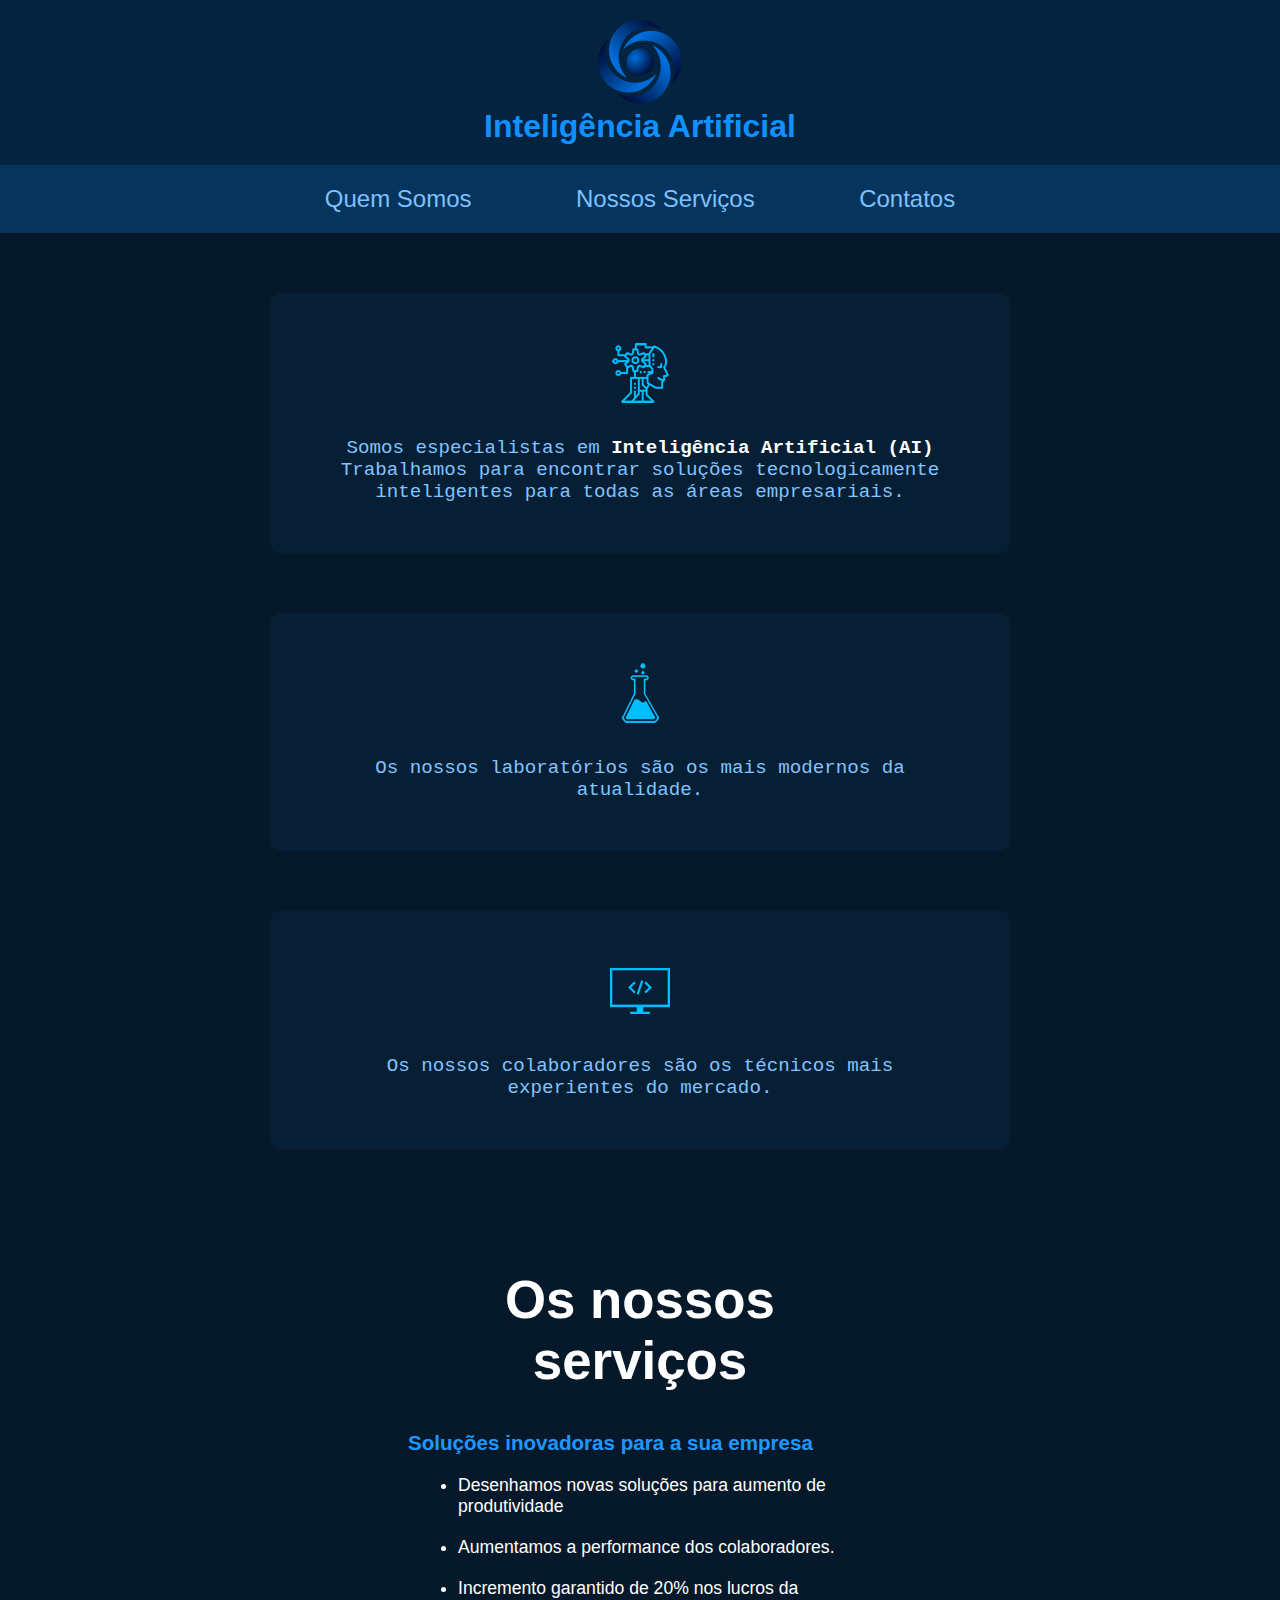
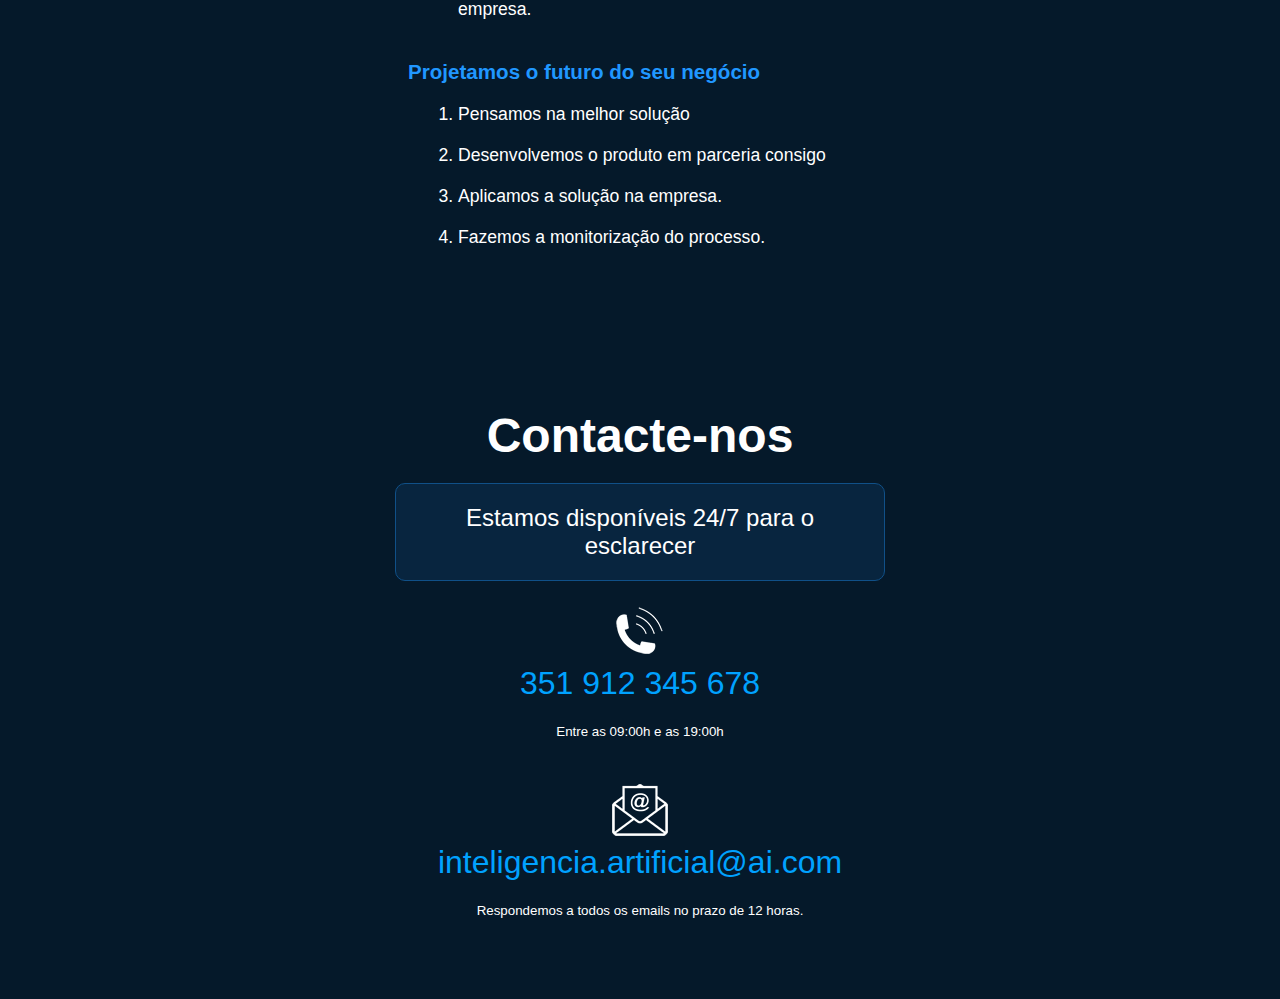
<file: index.html>
<!DOCTYPE html>
<html lang="en">
<head>
    <meta charset="UTF-8">
    <meta name="viewport" content="width=device-width, initial-scale=1.0">
    <link rel="stylesheet" href="assets/css/style.css">
    <link rel="stylesheet" href="assets/css/main.css">
    <link rel="stylesheet" href="assets/css/nossosServicos.css">
    <link rel="stylesheet" href="assets/css/contatos.css">
    <title>Inteligência Artificial</title>
</head>
<body>
    <header>
        <a href="index.html">
            <img class="logo" src="assets/images/logo_empresa.png" alt="">
        </a>
        <h3 class="texto-empresa">Inteligência Artificial</h3>
    </header>
    <nav class="navegacaoPrincipal">
        <a href="quemsomos.html">Quem Somos</a>
        <a href="nossosServicos.html">Nossos Serviços</a>
        <a href="contatos.html">Contatos</a>
    </nav>

    <section class="conteudoQuemSomos">
        <article class="servicos">
            <img src="assets/images/icon_ai.png" alt="" srcset="">
            <p class="servicoTexto">
                Somos especialistas em <span class="servicoTextoIM">Inteligência Artificial (AI)</span><br>
                Trabalhamos para encontrar soluções tecnologicamente inteligentes para todas as áreas empresariais.
            </p>
        </article>
        <article class="servicos">
            <img src="assets/images/icon_lab.png" alt="" srcset="">
            <p class="servicoTexto">
                Os nossos laboratórios são os mais modernos da atualidade.
            </p>
        </article>
        <article class="servicos">
            <img src="assets/images/icon_computer.png" alt="" srcset="">
            <p class="servicoTexto">
                Os nossos colaboradores são os técnicos mais experientes do mercado.
            </p>
        </article>
    </section>

    <section class="conteinerServicos">
        <article class="nossosServiços">

            <h1 class="texto-servico">Os nossos serviços</h1>
            <h3 class="texto-secundario">Soluções inovadoras para a sua empresa</h3>
            <ul class="servicosListas">
                <li>Desenhamos novas soluções para aumento de produtividade</li>
                <li>Aumentamos a performance dos colaboradores.</li>
                <li>Incremento garantido de 20% nos lucros da empresa.</li>
            </ul>

            <h3 class="texto-secundario">Projetamos o futuro do seu negócio</h3>
            <ol class="servicosListas">
                <li>Pensamos na melhor solução</li>
                <li>Desenvolvemos o produto em parceria consigo</li>
                <li>Aplicamos a solução na empresa.</li>
                <li>Fazemos a monitorização do processo.</li>
            </ol>

        </article>
    </section>

    <section class="conteiner">
        <h1 class="secao-contato">Contacte-nos</h1>
        <h3 class="contato-texto">Estamos disponíveis 24/7 para o esclarecer</h3>
        <article class="secao-numero">
            <img src="assets/images/icon_phone copy.png" alt="">
            <a class="numero" href="tel:+55351912345678">351 912 345 678</a>
            <small>Entre as 09:00h e as 19:00h</small>
        </article>
        <article class="secao-email">
            <img src="assets/images/icon_email.png" alt="">
            <a class="phone" href="tel:+55351912345678">inteligencia.artificial@ai.com</a>
            <small>Respondemos a todos os emails no prazo de 12 horas.</small>
        </article>
    </section>
</body>
</html>
</file>
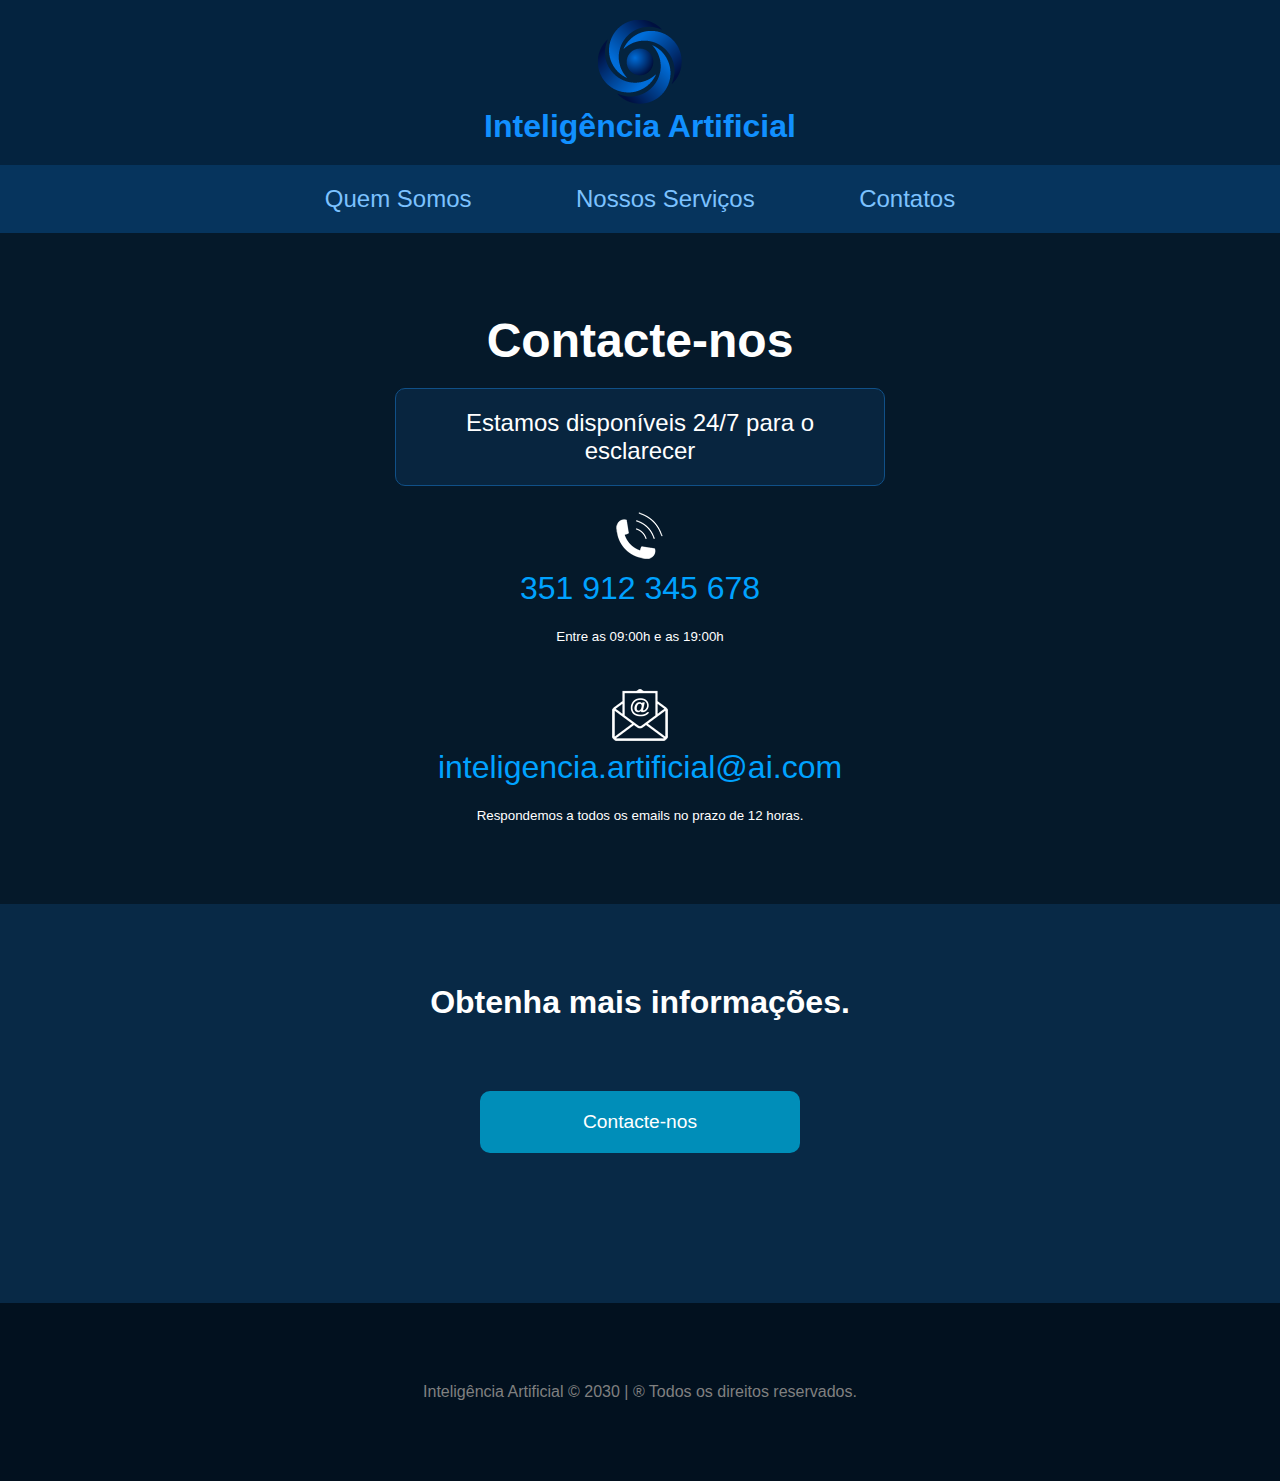
<file: contatos.html>
<!DOCTYPE html>
<html lang="en">
<head>
    <meta charset="UTF-8">
    <meta name="viewport" content="width=device-width, initial-scale=1.0">
    <link rel="stylesheet" href="assets/css/style.css">
    <link rel="stylesheet" href="assets/css/main.css">
    <link rel="stylesheet" href="assets/css/contatos.css">
    <link rel="stylesheet" href="assets/css/nossosServicos.css">
    <title>Inteligência Artificial</title>
</head>
<body>
    <header>
        <a href="index.html">
            <img class="logo" src="assets/images/logo_empresa.png" alt="">
        </a>
        <h3 class="texto-empresa">Inteligência Artificial</h3>
    </header>
    <nav class="navegacaoPrincipal">
        <a href="quemsomos.html">Quem Somos</a>
        <a href="nossosServicos.html">Nossos Serviços</a>
        <a href="contatos.html">Contatos</a>
    </nav>

    <section class="conteiner">
        <h1 class="secao-contato">Contacte-nos</h1>
        <h3 class="contato-texto">Estamos disponíveis 24/7 para o esclarecer</h3>
        <article class="secao-numero">
            <img src="assets/images/icon_phone copy.png" alt="">
            <a class="numero" href="tel:+55351912345678">351 912 345 678</a>
            <small>Entre as 09:00h e as 19:00h</small>
        </article>
        <article class="secao-email">
            <img src="assets/images/icon_email.png" alt="">
            <a class="phone" href="tel:+55351912345678">inteligencia.artificial@ai.com</a>
            <small>Respondemos a todos os emails no prazo de 12 horas.</small>
        </article>
    </section>

    <section class="conteinerMaisInfo">
        <h1>Obtenha mais informações.</h1>
        <div class="linkcontato">
            <a href="#">Contacte-nos</a>
        </div>
    </section>

    <footer>
        Inteligência Artificial © 2030 | ® Todos os direitos reservados.
    </footer>  

</body>
</html>
</file>
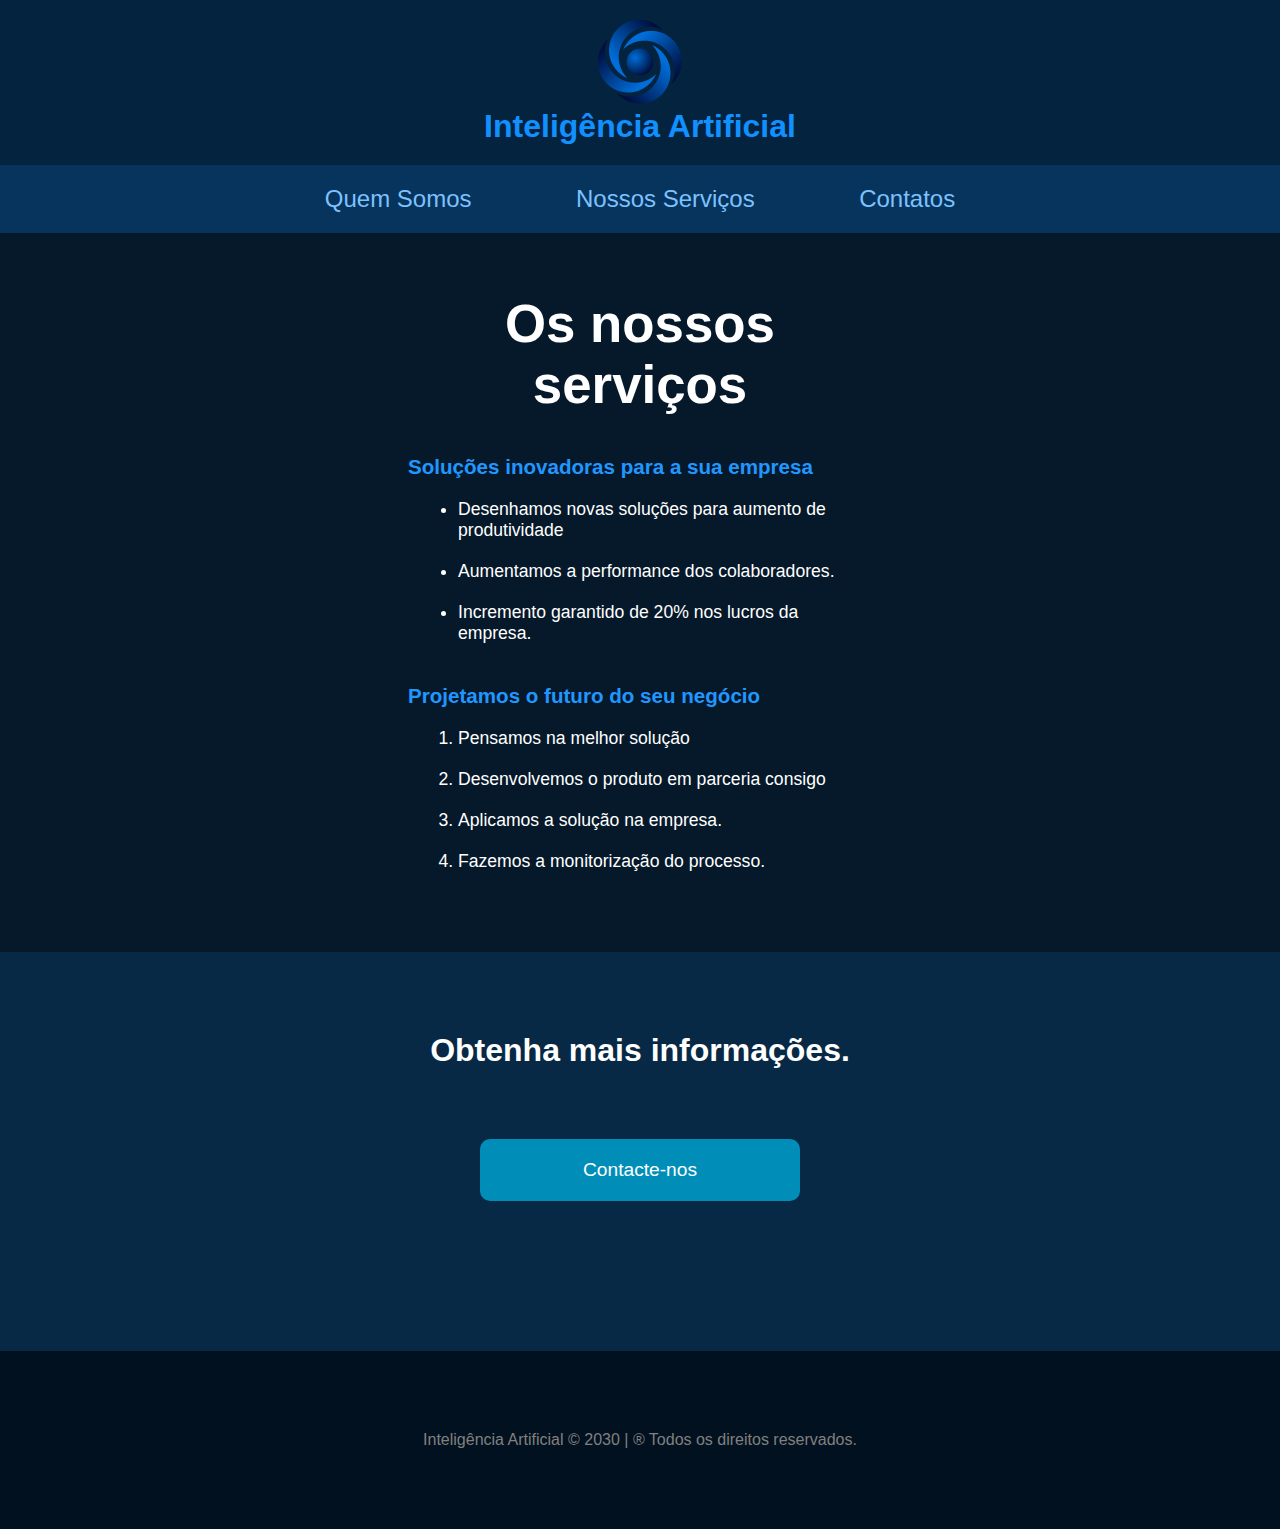
<file: nossosServicos.html>
<!DOCTYPE html>
<html lang="en">
<head>
    <meta charset="UTF-8">
    <meta name="viewport" content="width=device-width, initial-scale=1.0">

    <link rel="stylesheet" href="assets/css/main.css">
    <link rel="stylesheet" href="assets/css/style.css">
    <link rel="stylesheet" href="assets/css/nossosServicos.css">
    <link rel="shortcut icon" href="assets/images/logo_empresa.png" type="image/x-icon">
    <title>Inteligência Artificial</title>
</head>
<body>
    <header>
        <a href="index.html">
            <img  src="assets/images/logo_empresa.png" alt="">
        </a>
        <h3 class="texto-empresa">Inteligência Artificial</h3>
    </header>

    <nav class="navegacaoPrincipal">
        <a href="quemsomos.html">Quem Somos</a>
        <a href="nossosServicos.html">Nossos Serviços</a>
        <a href="contatos.html">Contatos</a>
    </nav>

    <section class="conteinerServicos">
        <article class="nossosServiços">

            <h1 class="texto-servico">Os nossos serviços</h1>
            <h3 class="texto-secundario">Soluções inovadoras para a sua empresa</h3>
            <ul class="servicosListas">
                <li>Desenhamos novas soluções para aumento de produtividade</li>
                <li>Aumentamos a performance dos colaboradores.</li>
                <li>Incremento garantido de 20% nos lucros da empresa.</li>
            </ul>

            <h3 class="texto-secundario">Projetamos o futuro do seu negócio</h3>
            <ol class="servicosListas">
                <li>Pensamos na melhor solução</li>
                <li>Desenvolvemos o produto em parceria consigo</li>
                <li>Aplicamos a solução na empresa.</li>
                <li>Fazemos a monitorização do processo.</li>
            </ol>

        </article>
    </section>

    <section class="conteinerMaisInfo">
        <h1>Obtenha mais informações.</h1>
        <div class="linkcontato">
            <a href="contatos.html">Contacte-nos</a>
        </div>
    </section>

    <footer>
        Inteligência Artificial © 2030 | ® Todos os direitos reservados.
    </footer>    
</body>
</html>
</file>
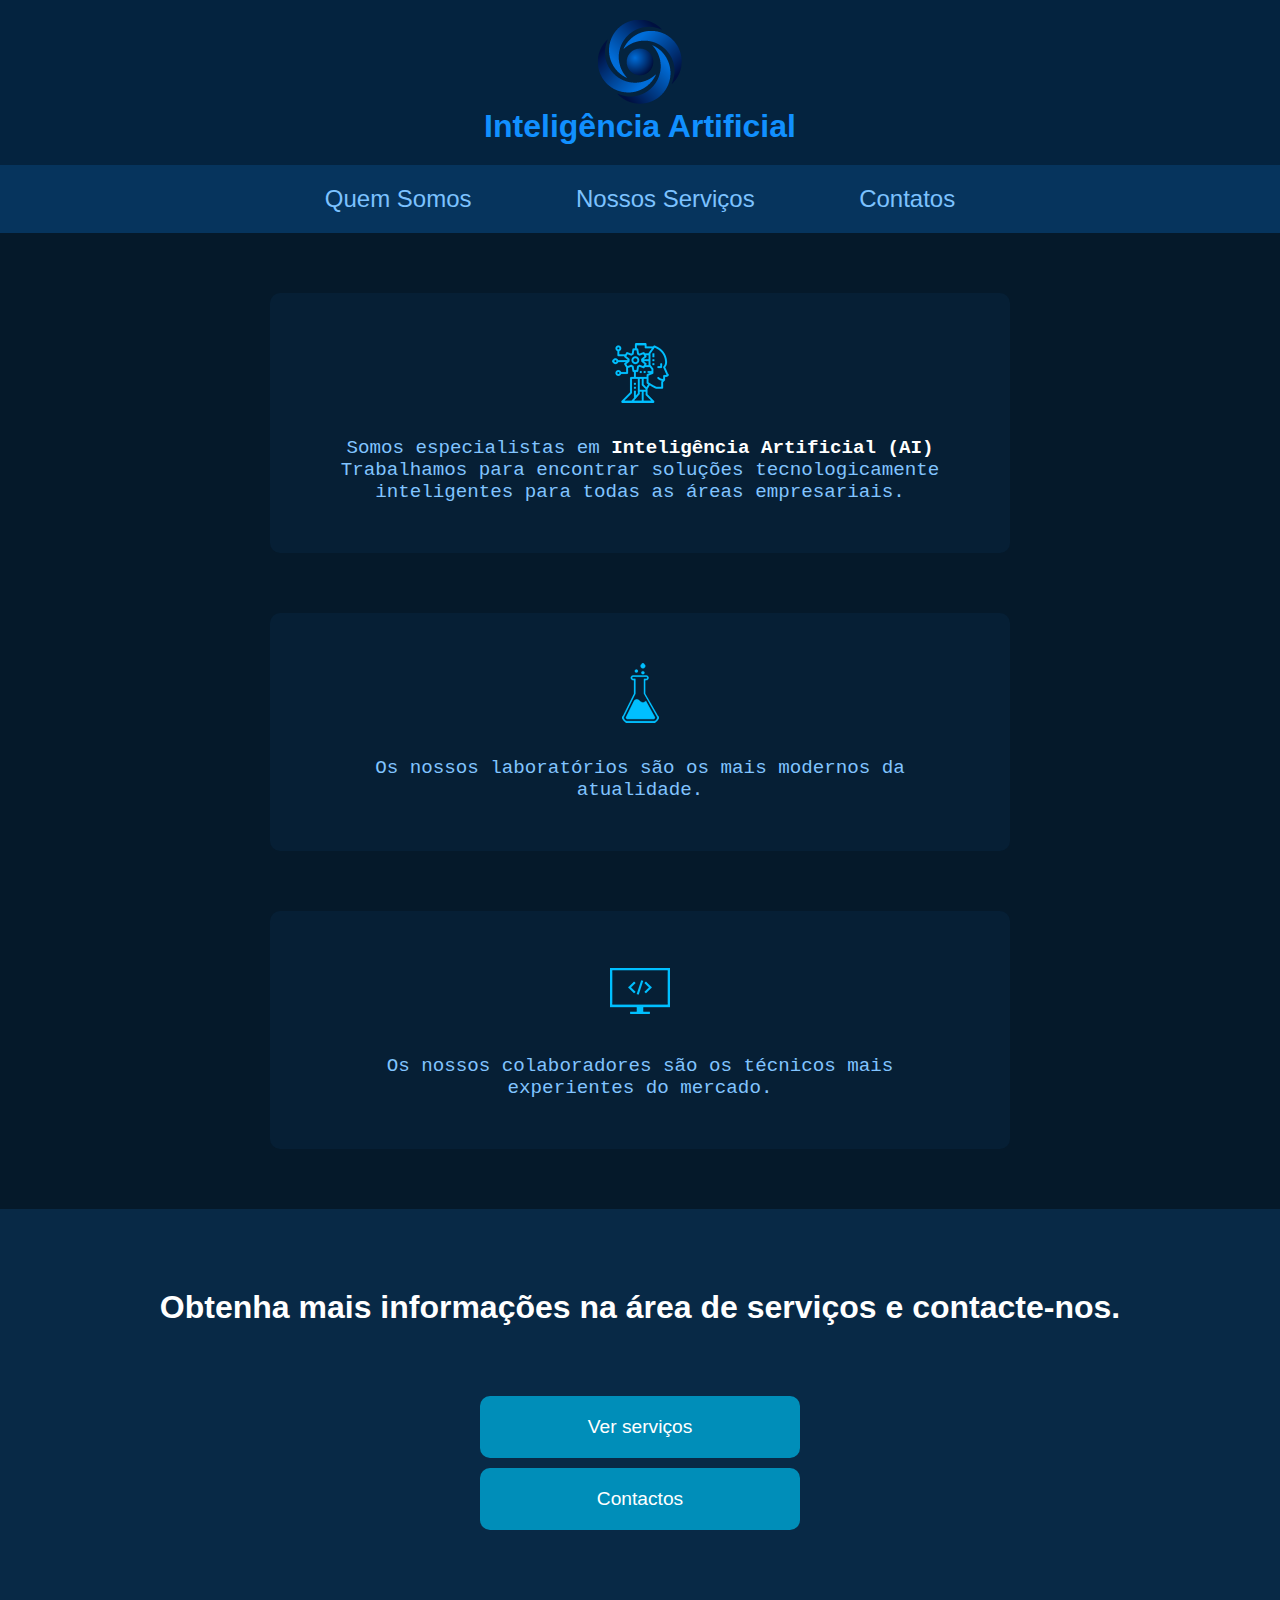
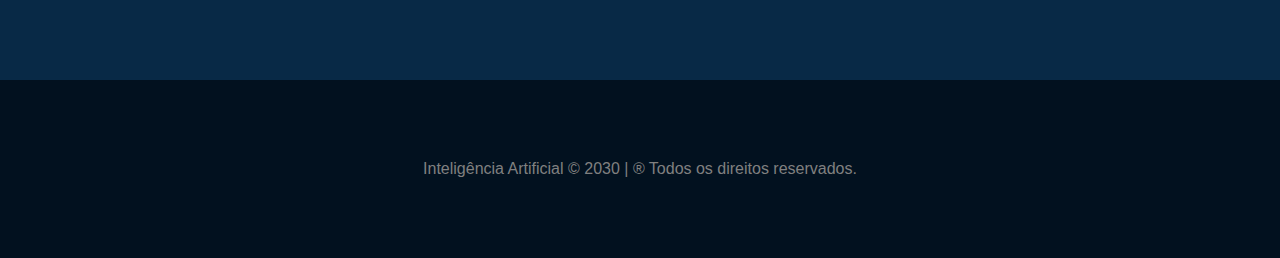
<file: quemsomos.html>
<!DOCTYPE html>
<html lang="en">
<head>
    <meta charset="UTF-8">
    <meta name="viewport" content="width=device-width, initial-scale=1.0">
    <link rel="stylesheet" href="assets/css/style.css">
    <link rel="stylesheet" href="assets/css/main.css">
    <link rel="stylesheet" href="assets/css/nossosServicos.css">
    <title>Inteligência Artificial</title>
</head>
<body>
    <header>
        <a href="#">
            <img class="logo" src="assets/images/logo_empresa.png" alt="">
        </a>
        <h3 class="texto-empresa">Inteligência Artificial</h3>
    </header>
    <nav class="navegacaoPrincipal">
        <a href="quemsomos.html">Quem Somos</a>
        <a href="nossosServicos.html">Nossos Serviços</a>
        <a href="contatos.html">Contatos</a>
    </nav>

    <section class="conteudoQuemSomos">
        <article class="servicos">
            <img src="assets/images/icon_ai.png" alt="" srcset="">
            <p class="servicoTexto">
                Somos especialistas em <span class="servicoTextoIM">Inteligência Artificial (AI)</span><br>
                Trabalhamos para encontrar soluções tecnologicamente inteligentes para todas as áreas empresariais.
            </p>
        </article>
        <article class="servicos">
            <img src="assets/images/icon_lab.png" alt="" srcset="">
            <p class="servicoTexto">
                Os nossos laboratórios são os mais modernos da atualidade.
            </p>
        </article>
        <article class="servicos">
            <img src="assets/images/icon_computer.png" alt="" srcset="">
            <p class="servicoTexto">
                Os nossos colaboradores são os técnicos mais experientes do mercado.
            </p>
        </article>
    </section>


    <section class="conteinerMaisInfo">
        <h1>Obtenha mais informações na área de serviços e contacte-nos.</h1>
        <div class="linkcontato">
            <a href="nossosServicos.html">Ver serviços</a>
            <a href="contatos.html">Contactos</a>
        </div>

    </section>

    <footer>
        Inteligência Artificial © 2030 | ® Todos os direitos reservados.
    </footer>  
</body>
</html>
</file>
<file: assets/css/style.css>
.conteudoQuemSomos{
    background-color: #05192a;
    overflow: auto;
}

.servicos{
    width: 50%;
    margin: 60px auto;
    background-color: #061f35;
    border-radius: 10px;
    padding: 50px;
    text-align: center;
}
.servicoTexto{
    font-family: 'Courier New', Courier, monospace;
    margin-top: 30px;
    color: #81c4ff;
    font-size: 1.2em;
}
.servicoTextoIM{

    font-family: 'Courier New', Courier, monospace;
    color: white;
    font-weight: bold;
}
</file>
<file: assets/css/main.css>
*{
    padding: 0;
    margin: 0;
    font-family: Arial, Helvetica, sans-serif;
    color: rgb(255, 255, 255);
}

header{
    text-align: center;
    background-color: rgb(4, 35, 63);
    padding: 20px;
}

.texto-empresa{
    color: #1190ff;
    font-weight: 600;
    font-size: 2em;
}

.navegacaoPrincipal{
    background-color: #06345d;
    padding: 20px;
    text-align: center;
}

.navegacaoPrincipal a{
    text-decoration: none;
    margin: 0 50px;
    font-size: 1.5em;
    color: #7cc2ff;
}

.navegacaoPrincipal a:hover{
    color:  rgb(49, 110, 163);
}
</file>
<file: assets/css/nossosServicos.css>
.conteinerServicos{
    background-color: #05192a;
    font-size: 1.1em;
    padding: 60px;
    overflow: auto;
}
.nossosServiços{
    width: 40%;
    margin: auto;
}
.servicosListas li{
    margin-bottom: 20px;
    margin-left: 50px;
}

.texto-servico{
    text-align: center;
    font-size: 3em;
    margin-bottom: 20px;
}
.texto-secundario{
    color: #2097ff;
    padding: 20px 0;
}






.conteinerMaisInfo{
    background-color: #082946;
    padding: 80px;
    text-align: center;
}

.linkcontato{
    padding: 60px;
    text-align: center;
}

.linkcontato a{
    display: block;
    max-width: 200px;
    text-decoration: none;
    font-size: 1.2em;
    background-color: #008eb9;
    color: white;
    padding: 20px 60px;
    margin: 10px auto;
    border-radius: 10px;
}

.linkcontato a:hover {
    background-color: white;
    color: black;
}

footer{
    text-align: center;
    padding: 80px;
    background-color: #02111f;
    color: gray;
}
</file>
<file: assets/css/contatos.css>
.conteiner{
    background-color: #05192a;
    text-align: center;
    padding: 80px;

}
.secao-contato{
    font-size: 3em;
    margin-bottom: 20px;
}

.contato-texto{
    font-size: 1.5em;
    font-weight: 100;
    padding: 20px;
    width: 40%;
    margin: 0 auto;
    border: 1px solid #105088;
    border-radius: 10px;
    background-color: #08253f;
}

.secao-numero{
    margin-top: 20px;
    text-align: center;
}
.secao-numero .numero, .phone {
    display: block;
    font-size: 2em;
    text-decoration: none;
    color: #00a2ff;
    margin-bottom: 20px;
}
.secao-email{
    margin-top: 40px;
}
</file>
